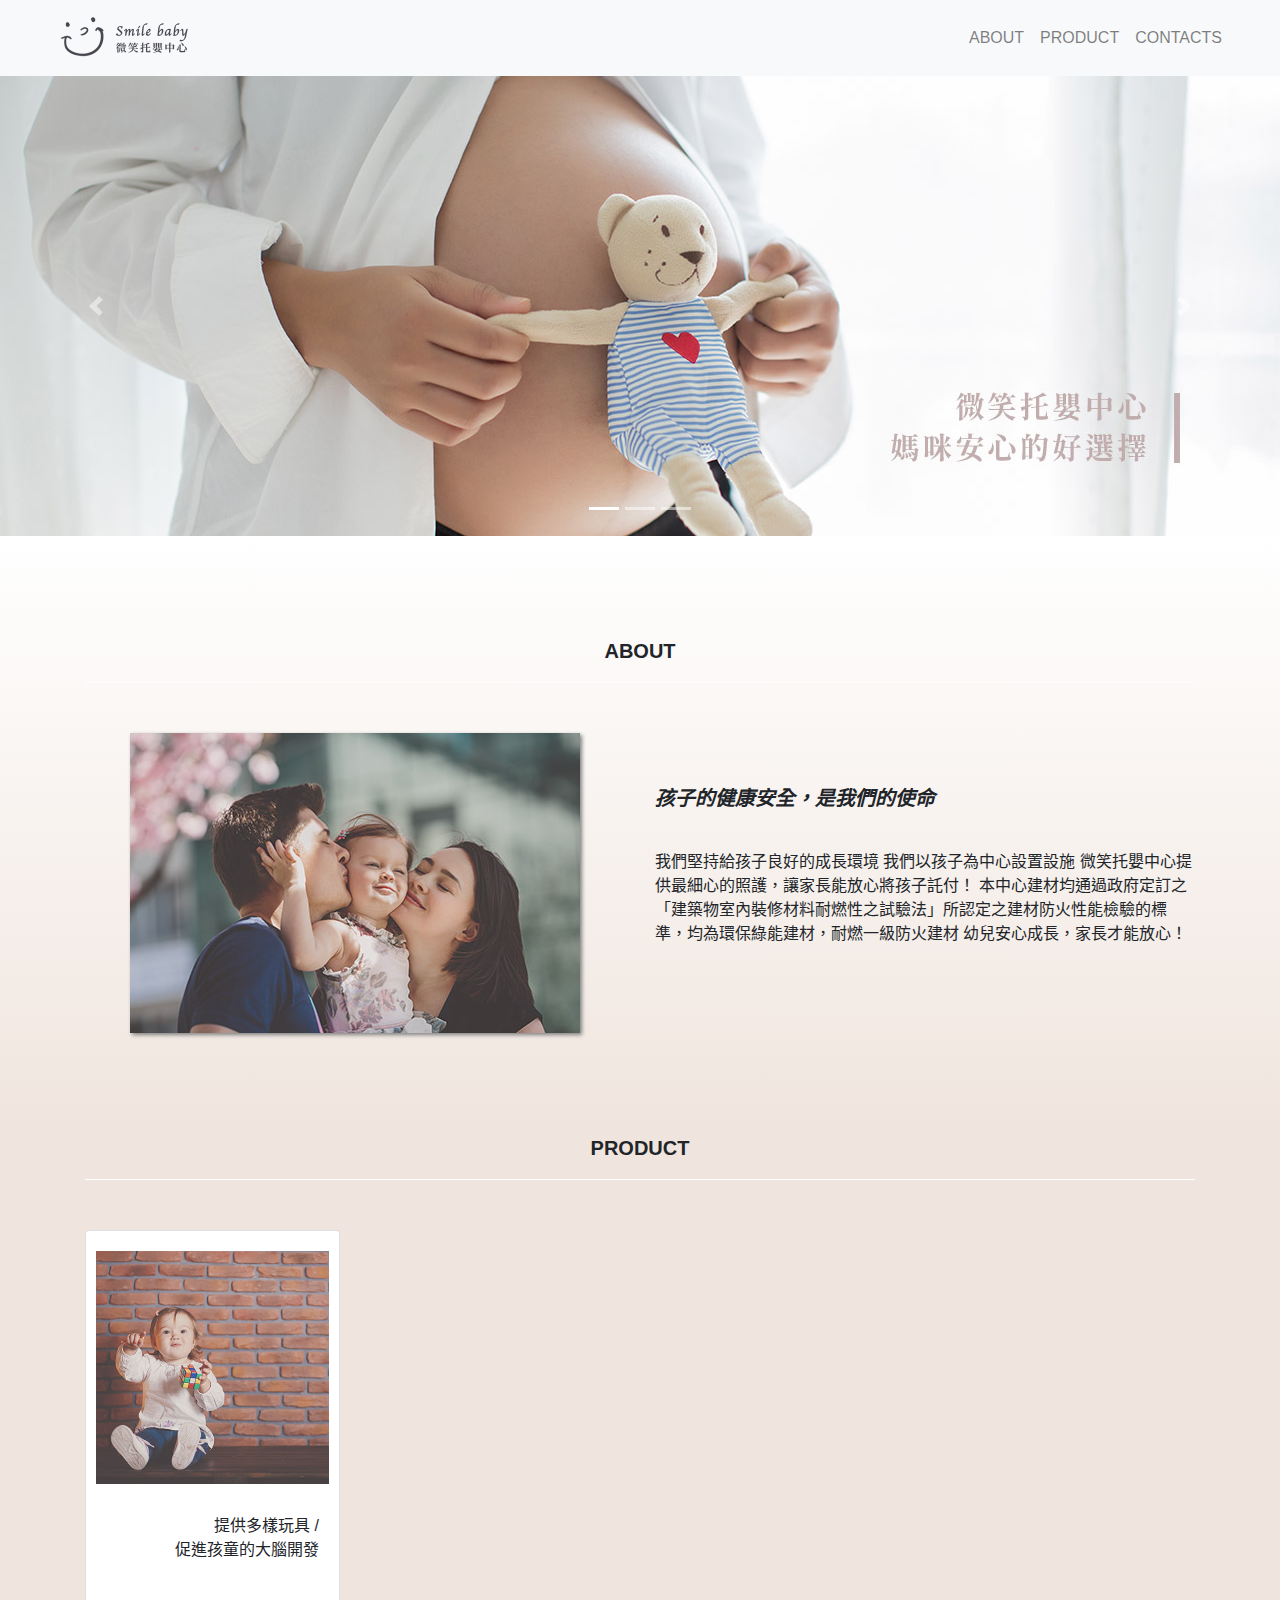
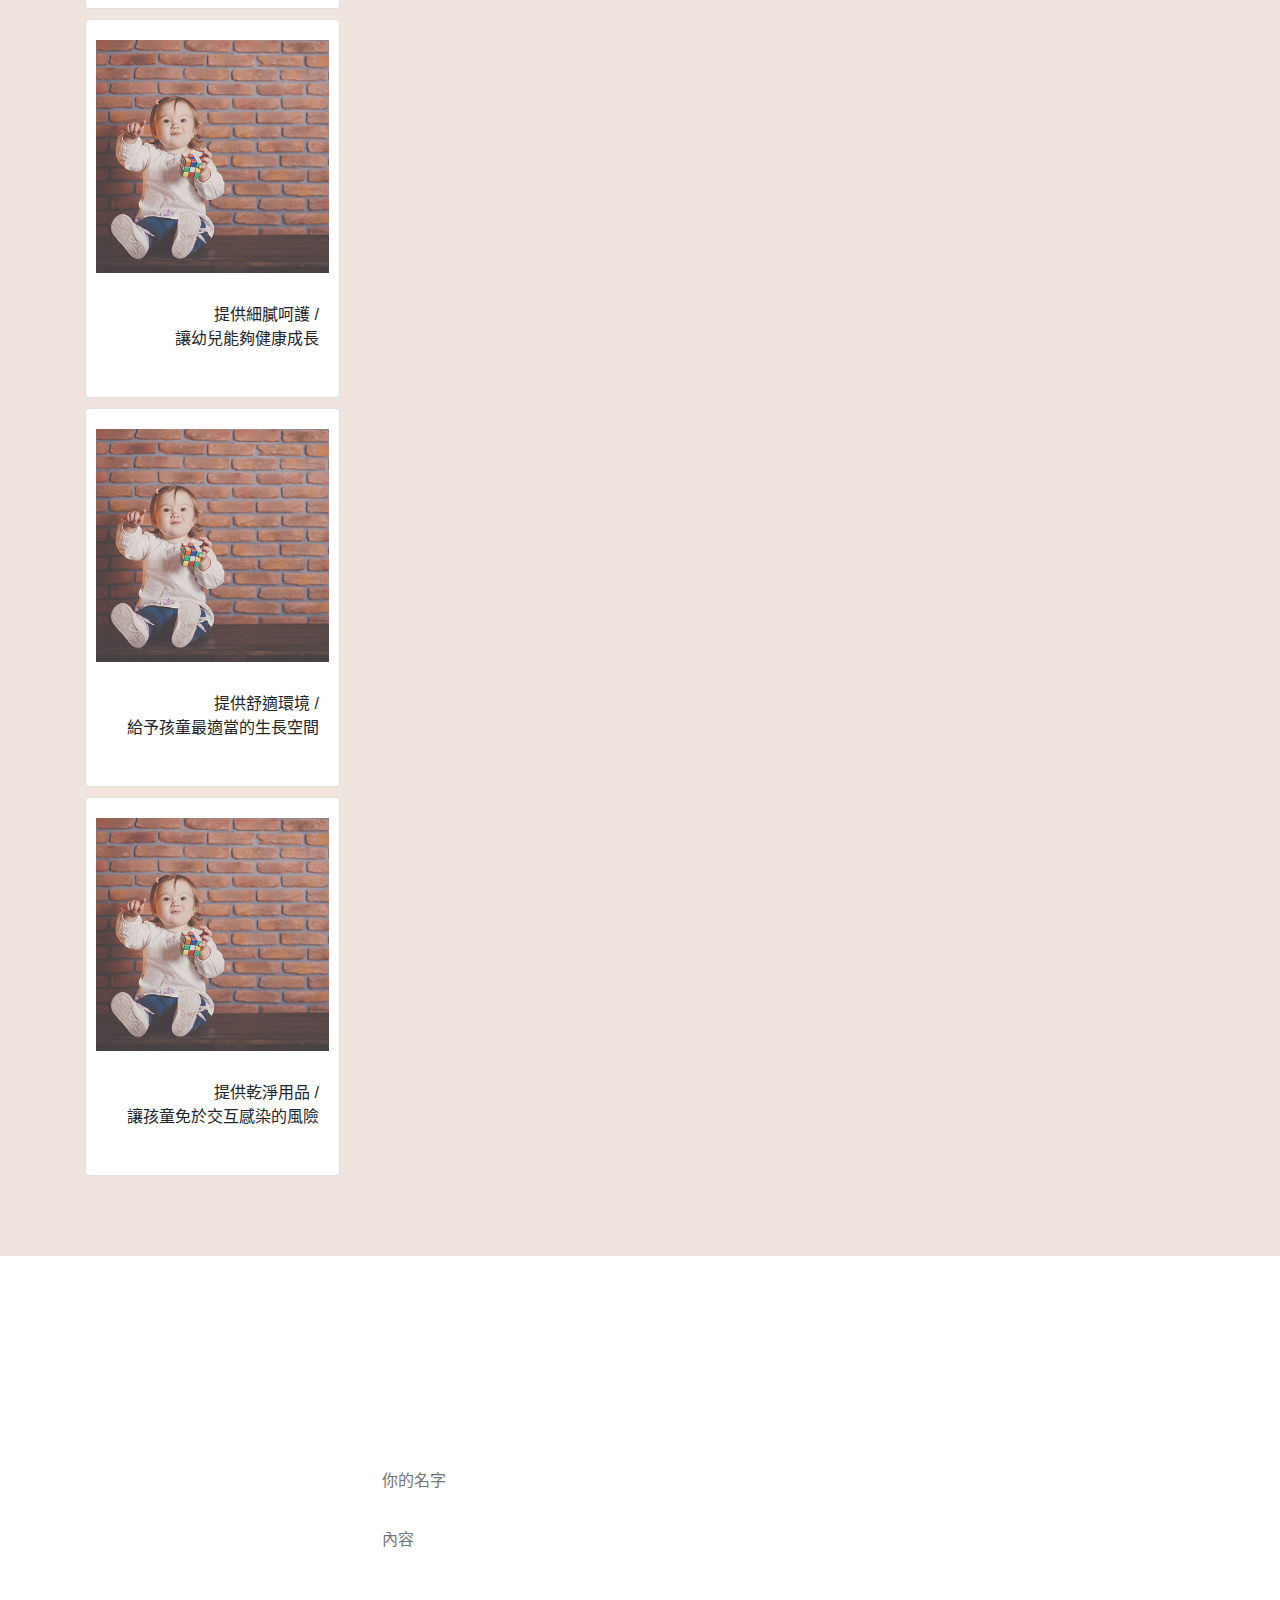
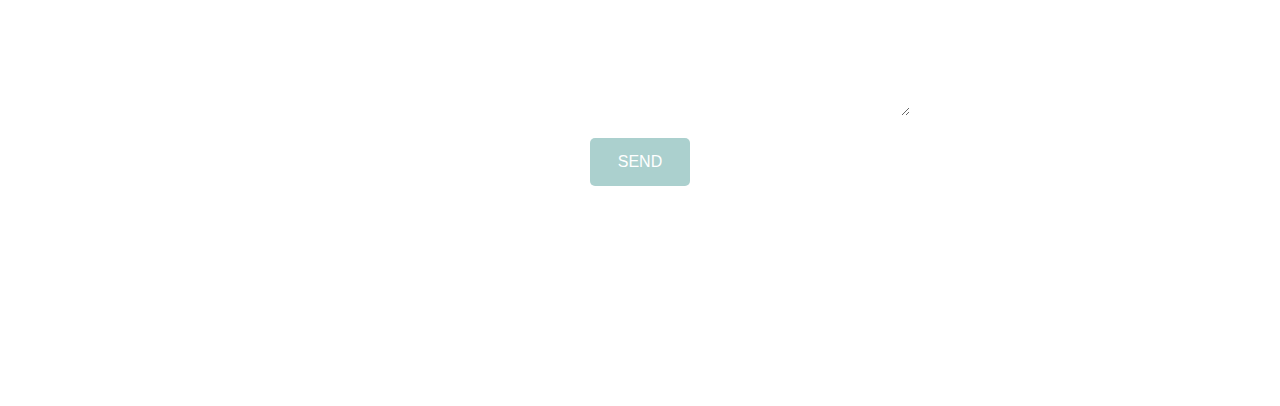
<file: Week6_practice2/index.html>
<!DOCTYPE html>
<html lang="zh-TW">
<head>
	<meta charset="UTF-8">
	<!-- 手機版縮放 -->
	<meta name="viewport" content="width=device-width, initial-scale=1" >
	<title>台灣新勢力</title>
	<!-- css連結 -->
	<link href="css/style.css" rel="stylesheet">	
    <link href="css/bootstrap.min.css" rel="stylesheet"> 
</head>

<body>
<!-- html-->
<nav class="navbar navbar-expand-lg navbar-light bg-light fixed-top">
	<a class="navbar-brand" href="#"><img src="img/logo.png" alt=""></a>
	  <button class="navbar-toggler" type="button" data-toggle="collapse" data-target="#navbarSupportedContent" aria-controls="navbarSupportedContent" aria-expanded="false" aria-label="Toggle navigation">
		  <span class="navbar-toggler-icon"></span>
	  </button>
	
	  <div class="collapse navbar-collapse" id="navbarSupportedContent">
		<ul class="navbar-nav ml-auto">
		  <li class="nav-item"><a class="nav-link" href="#section1">ABOUT</a></li>
		  <li class="nav-item"><a class="nav-link" href="#section2">PRODUCT</a></li>
		  <li class="nav-item"><a class="nav-link" href="#section3">CONTACTS</a></li>
		</ul>
	  </div>
	</nav>

	<div class="banner">
		<div id="carouselExampleIndicators" class="carousel slide" data-ride="carousel">
		  <ol class="carousel-indicators">
			<li data-target="#carouselExampleIndicators" data-slide-to="0" class="active"></li>
			<li data-target="#carouselExampleIndicators" data-slide-to="1"></li>
			<li data-target="#carouselExampleIndicators" data-slide-to="2"></li>
		  </ol>
		  <!-- 輪播內容 -->
		  <div class="carousel-inner">
			<div class="carousel-item">
			  <img src="img/banner_1.jpg" class="d-block w-100" alt="...">
			</div>
			<div class="carousel-item active">
			  <img src="img/banner_2.jpg" class="d-block w-100" alt="...">
			</div>
			<div class="carousel-item">
			  <img src="img/banner_3.jpg" class="d-block w-100" alt="...">
			</div>
		  </div>
		  <!-- 左右箭頭 -->
		  <a class="carousel-control-prev" href="#carouselExampleIndicators" role="button" data-slide="prev">
			<span class="carousel-control-prev-icon" aria-hidden="true"></span>
			<span class="sr-only">Previous</span>
		  </a>
		  <a class="carousel-control-next" href="#carouselExampleIndicators" role="button" data-slide="next">
			<span class="carousel-control-next-icon" aria-hidden="true"></span>
			<span class="sr-only">Next</span>
		  </a>
		</div>
	</div>	

	<div class="about" id="section1">
		<div class="container ">
			<div class="row">
				<div class="col-12">
					<p class="title text-center">ABOUT</p>
					<hr class="title_line">
				</div>
			</div>
			<div class="row">
				<div class="col-md-6 text-center">
					<img src="img/about.jpg">
				</div>
				<div class="col-md-6 story">
					<span>孩子的健康安全，是我們的使命</span>
					<br>
					<p>
						我們堅持給孩子良好的成長環境
                        我們以孩子為中心設置設施
                        微笑托嬰中心提供最細心的照護，讓家長能放心將孩子託付！
                        本中心建材均通過政府定訂之「建築物室內裝修材料耐燃性之試驗法」所認定之建材防火性能檢驗的標準，均為環保綠能建材，耐燃一級防火建材
                        幼兒安心成長，家長才能放心！
					</p>
				</div>
			</div>
		</div>
	</div>

	<div class="product" id="section2">
		<div class="container">
			<div class="row">
				<div class="col-12">
					<p class="title text-center">PRODUCT</p>
					<hr class="title_line">
				</div>
			</div>
			<div class="row">
				<div class="col-md-3">
					<div class="card">
						<img src="img/product_1.jpg">
						<p class="product_name text-right">提供多樣玩具 /<br>促進孩童的大腦開發</p>
					</div>
				</div>
			</div>

            <div class="row">
				<div class="col-md-3">
					<div class="card">
						<img src="img/product_1.jpg">
						<p class="product_name text-right">提供細膩呵護 /<br>讓幼兒能夠健康成長</p>
					</div>
				</div>
			</div>

			<div class="row">
				<div class="col-md-3">
					<div class="card">
						<img src="img/product_1.jpg">
						<p class="product_name text-right">提供舒適環境 /<br>給予孩童最適當的生長空間</p>
					</div>
				</div>
			</div>

			<div class="row">
				<div class="col-md-3">
					<div class="card">
						<img src="img/product_1.jpg">
						<p class="product_name text-right">提供乾淨用品 /<br>讓孩童免於交互感染的風險</p>
					</div>
				</div>
			</div>
		</div>
	</div>				

	<div class="contact" id="section3">
		<div class="container">
			<div class="row">
				<div class="col-12">
					<div>
						<p class="title text-center">CONTACT</p>
						<hr class="title_line">
					</div>
					<div class="form">
						<div>
							<input type="text" placeholder="你的名字">
						</div>
						<div>
							<textarea placeholder="內容"></textarea>
						</div>
						<div class="text-center"><input type="submit" value="SEND"></div>
					</div>	
				</div>
			</div>
		</div>
	</div>
	
	<!-- JS連結 -->
	<script src="js/jQuery.js"></script>
    <script src="js/bootstrap.min.js"></script>
</body>
</html>
</file>
<file: Week6_practice2/css/style.css>
html{
	width: 100%;
}

* {
	box-sizing: border-box;
}
p,h1,h2,h3,h4,h4,h6,div,span {
	font-family:PingFangSC-Regular,sans-serif,Microsoft JhengHei;	
}

p {
	font-size: 16px;
}

.navbar-brand img {
	height: 50px;
}

@media (min-width: 768px) {
/*nav選單*/
	.navbar{
	padding-left:50px!important;
	padding-right:50px!important; 
}
}

.banner {
	margin-top: 76px;
}
.banner .container-fluid {
	padding:0!important;
}

.about {
	padding:100px 0;
	background:linear-gradient(#ffffff,#F0E5DE); 
}

.about img {
	box-shadow:2px 2px 4px gray;
}
.title {
	font-size:20px;
	font-weight: bold;
}

.title_line {
	border-color:#ffffff;
}

.story {
	padding: 50px 0;
	font-size: 18px;
}

.story span {
	font-style: italic;
	font-size: 20px;
	display: block;
	margin-bottom: 10px;
	font-weight: bold;
}
.title_line {
	margin-bottom: 50px;
}
.product {
	background-color: #F0E5DE;
	padding-bottom:70px;
}
.product .card {
	background-color: #ffffff;
	padding: 20px 10px;
	margin-bottom: 10px;
}
.product img {
	width:100%;
	margin-bottom:20px;
}

.product img:hover {
	opacity: 0.8;
}
.product_name {
	padding: 10px;
}

.contact {
	height:750px;
	padding-top: 100px;
	background-image: url(../img/contact_bg.jpg);
	background-repeat: no-repeat;
	background-attachment: fixed;
	background-size: cover;
	background-position: top center;
}

.contact .title {
	color:#ffffff;
}

.contact .form {
	max-width: 600px;
	margin:0 auto;
	padding: 0 30px;
	color:#ffffff;
}

.form input {
	height: 40px;
	width: 100%;
	background-color: #ffffff;
	border-radius: 5px;
	border:0px;
	padding: 12px;
	resize: vertical;
	color: #000000;
	margin:7.5px 0;
}

.form textarea {
	height: 200px;
	width: 100%;
	background-color: #ffffff;
	border-radius: 5px;
	border:0px;
	padding: 12px;
	resize: vertical;
	color: #000000;
	margin:7.5px 0;
}

input[type=submit] {
  background-color: #ABD0CE;
  color: white;
  cursor: pointer;
  width: 100px!important;
  height: 48px;
}

input[type=submit]:hover {
  background-color: #8ABCB8;
}
</file>
